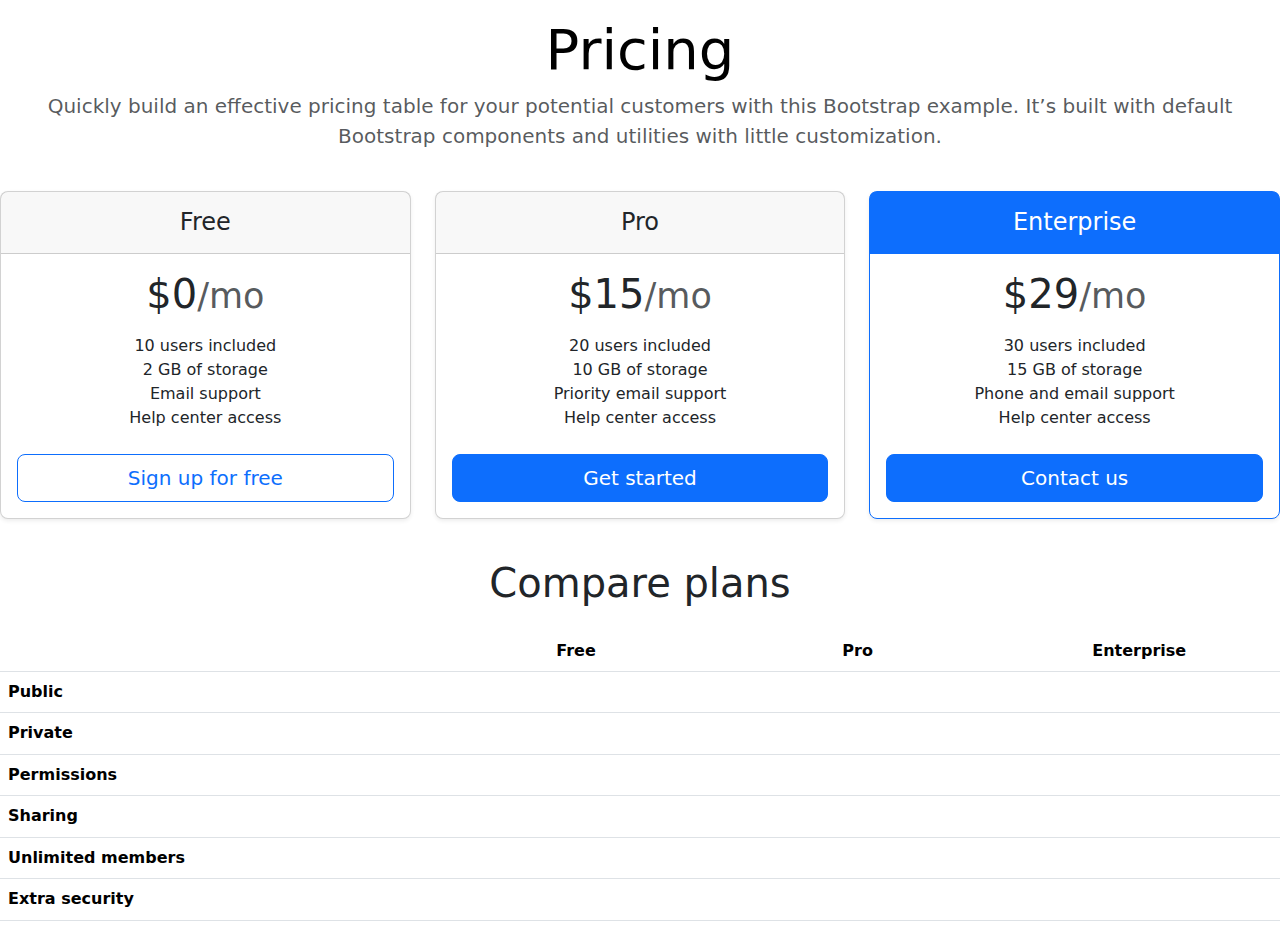
<file: Navbar/service.html>
<!DOCTYPE html>
<html lang="en">
<head>
    <meta charset="UTF-8">
    <meta name="viewport" content="width=device-width, initial-scale=1.0">
    <title>Document</title>
    <link href="https://cdn.jsdelivr.net/npm/bootstrap@5.3.3/dist/css/bootstrap.min.css" rel="stylesheet" integrity="sha384-QWTKZyjpPEjISv5WaRU9OFeRpok6YctnYmDr5pNlyT2bRjXh0JMhjY6hW+ALEwIH" crossorigin="anonymous">
    <script src="https://cdn.jsdelivr.net/npm/bootstrap@5.3.3/dist/js/bootstrap.bundle.min.js" integrity="sha384-YvpcrYf0tY3lHB60NNkmXc5s9fDVZLESaAA55NDzOxhy9GkcIdslK1eN7N6jIeHz" crossorigin="anonymous"></script>
</head>
<body>
    
   
      
        
          
      
          <div class="pricing-header p-3 pb-md-4 mx-auto text-center">
            <h1 class="display-4 fw-normal text-body-emphasis">Pricing</h1>
            <p class="fs-5 text-body-secondary">Quickly build an effective pricing table for your potential customers with this Bootstrap example. It’s built with default Bootstrap components and utilities with little customization.</p>
          </div>
        </header>
      
        <main>
          <div class="row row-cols-1 row-cols-md-3 mb-3 text-center">
            <div class="col">
              <div class="card mb-4 rounded-3 shadow-sm">
                <div class="card-header py-3">
                  <h4 class="my-0 fw-normal">Free</h4>
                </div>
                <div class="card-body">
                  <h1 class="card-title pricing-card-title">$0<small class="text-body-secondary fw-light">/mo</small></h1>
                  <ul class="list-unstyled mt-3 mb-4">
                    <li>10 users included</li>
                    <li>2 GB of storage</li>
                    <li>Email support</li>
                    <li>Help center access</li>
                  </ul>
                  <button type="button" class="w-100 btn btn-lg btn-outline-primary">Sign up for free</button>
                </div>
              </div>
            </div>
            <div class="col">
              <div class="card mb-4 rounded-3 shadow-sm">
                <div class="card-header py-3">
                  <h4 class="my-0 fw-normal">Pro</h4>
                </div>
                <div class="card-body">
                  <h1 class="card-title pricing-card-title">$15<small class="text-body-secondary fw-light">/mo</small></h1>
                  <ul class="list-unstyled mt-3 mb-4">
                    <li>20 users included</li>
                    <li>10 GB of storage</li>
                    <li>Priority email support</li>
                    <li>Help center access</li>
                  </ul>
                  <button type="button" class="w-100 btn btn-lg btn-primary">Get started</button>
                </div>
              </div>
            </div>
            <div class="col">
              <div class="card mb-4 rounded-3 shadow-sm border-primary">
                <div class="card-header py-3 text-bg-primary border-primary">
                  <h4 class="my-0 fw-normal">Enterprise</h4>
                </div>
                <div class="card-body">
                  <h1 class="card-title pricing-card-title">$29<small class="text-body-secondary fw-light">/mo</small></h1>
                  <ul class="list-unstyled mt-3 mb-4">
                    <li>30 users included</li>
                    <li>15 GB of storage</li>
                    <li>Phone and email support</li>
                    <li>Help center access</li>
                  </ul>
                  <button type="button" class="w-100 btn btn-lg btn-primary">Contact us</button>
                </div>
              </div>
            </div>
          </div>
      
          <h2 class="display-6 text-center mb-4">Compare plans</h2>
      
          <div class="table-responsive">
            <table class="table text-center">
              <thead>
                <tr>
                  <th style="width: 34%;"></th>
                  <th style="width: 22%;">Free</th>
                  <th style="width: 22%;">Pro</th>
                  <th style="width: 22%;">Enterprise</th>
                </tr>
              </thead>
              <tbody>
                <tr>
                  <th scope="row" class="text-start">Public</th>
                  <td><svg class="bi" width="24" height="24"><use xlink:href="#check"></use></svg></td>
                  <td><svg class="bi" width="24" height="24"><use xlink:href="#check"></use></svg></td>
                  <td><svg class="bi" width="24" height="24"><use xlink:href="#check"></use></svg></td>
                </tr>
                <tr>
                  <th scope="row" class="text-start">Private</th>
                  <td></td>
                  <td><svg class="bi" width="24" height="24"><use xlink:href="#check"></use></svg></td>
                  <td><svg class="bi" width="24" height="24"><use xlink:href="#check"></use></svg></td>
                </tr>
              </tbody>
      
              <tbody>
                <tr>
                  <th scope="row" class="text-start">Permissions</th>
                  <td><svg class="bi" width="24" height="24"><use xlink:href="#check"></use></svg></td>
                  <td><svg class="bi" width="24" height="24"><use xlink:href="#check"></use></svg></td>
                  <td><svg class="bi" width="24" height="24"><use xlink:href="#check"></use></svg></td>
                </tr>
                <tr>
                  <th scope="row" class="text-start">Sharing</th>
                  <td></td>
                  <td><svg class="bi" width="24" height="24"><use xlink:href="#check"></use></svg></td>
                  <td><svg class="bi" width="24" height="24"><use xlink:href="#check"></use></svg></td>
                </tr>
                <tr>
                  <th scope="row" class="text-start">Unlimited members</th>
                  <td></td>
                  <td><svg class="bi" width="24" height="24"><use xlink:href="#check"></use></svg></td>
                  <td><svg class="bi" width="24" height="24"><use xlink:href="#check"></use></svg></td>
                </tr>
                <tr>
                  <th scope="row" class="text-start">Extra security</th>
                  <td></td>
                  <td></td>
                  <td><svg class="bi" width="24" height="24"><use xlink:href="#check"></use></svg></td>
                </tr>
              </tbody>
            </table>
          </div>
        </main>
      
        



</body>
</html>
</file>
